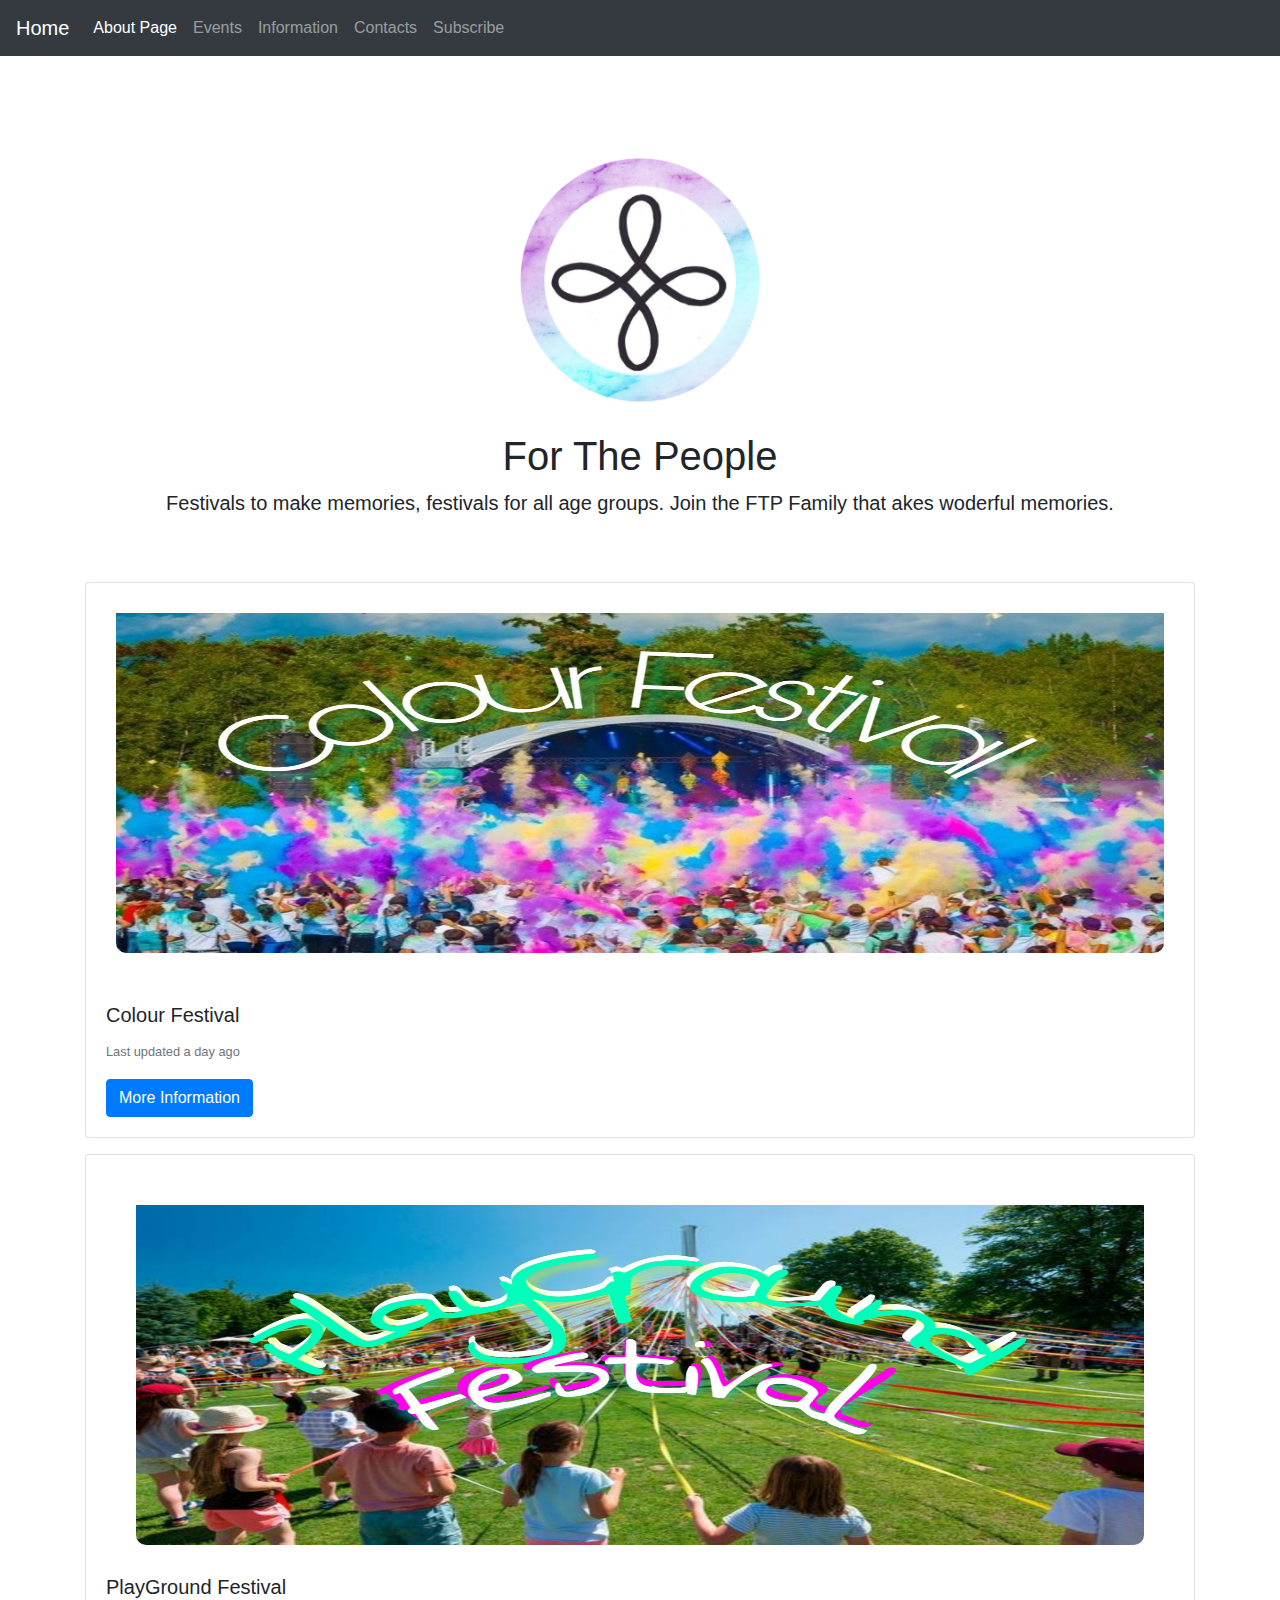
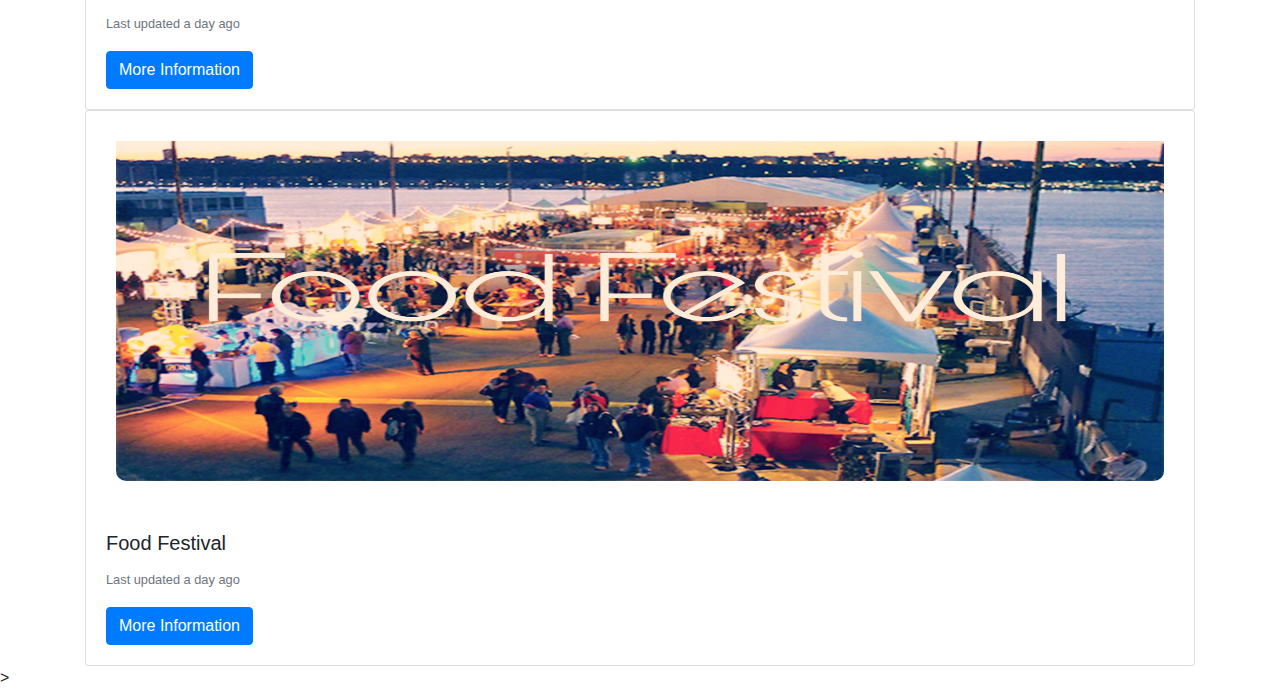
<file: index.html>
<!DOCTYPE html>
<html>
<head>
  <title>For The People</title>
  <link rel="stylesheet" type="text/css" href="css/styled.css">
  <link rel="stylesheet" href="https://stackpath.bootstrapcdn.com/bootstrap/4.1.3/css/bootstrap.min.css" crossorigin="anonymous">
</head>
<body>
  <nav class="navbar navbar-expand-md navbar-dark bg-dark fixed-top">
      <a class="navbar-brand" href="index.html">Home</a>
      <button class="navbar-toggler" type="button" data-toggle="collapse" data-target="#navbarsExampleDefault" aria-controls="navbarsExampleDefault" aria-expanded="false" aria-label="Toggle navigation">
        <span class="navbar-toggler-icon"></span>
      </button>

      <div class="collapse navbar-collapse" id="navbarsExampleDefault">
        <ul class="navbar-nav mr-auto">
          <li class="nav-item active">
            <a class="nav-link" href="About.page.html">About Page<span class="sr-only">(current)</span></a>
          </li>
          <li class="nav-item">
            <a class="nav-link" href="Events.html">Events</a>
          </li>
          <li class="nav-item">
            <a class="nav-link" href="Information.html">Information</a>
          </li>
          <li class="nav-item">
            <a class="nav-link" href="contact.html">Contacts</a>
          </li>
          <li class="nav-item">
            <a class="nav-link" href="SUBCRIBE.html">Subscribe</a>
          </li>
        </ul>
      </div>
    </nav>

    <main role="main" class="container">

      <div class="starter-template">
        <img src="Pictures/PicsArt_06-27-12.48.49.png" alt="" width="300px">
        <h1>For The People</h1>
        <p class="lead"<br>Festivals to make memories, festivals for all age groups. Join the FTP Family that akes woderful memories.</p>
      </div>

      <div class="card mb-3">
        <img src="Pictures/PicsArt_06-27-09.22.09.jpg" class="card-img-top" alt=""  width="100px" height="400px">
        <div class="card-body">
          <h5 class="card-title">Colour Festival</h5>
          <p class="card-text"><small class="text-muted">Last updated a day ago</small></p>
          <a href="Information.html" class="btn btn-primary">More Information</a>
        </div>
      </div>
      <div class="card">
        <div class="card-body">
          <img src="Pictures/PicsArt_06-27-12.54.22.jpg" class="card-img-top" alt="" width="100px" height="400px">
          <h5 class="card-title">PlayGround Festival</h5>
          <p class="card-text"><small class="text-muted">Last updated a day ago</small></p>
          <a href="Information.html" class="btn btn-primary"> More Information</a>
        </div>
      </div>
        <div class="card">
          <img src="Pictures/PicsArt_06-27-02.40.29.jpg" class="card-img-top" alt="" width="80px" height="400px">
          <div class="card-body">
            <h5 class="card-title">Food Festival</h5>
            <p class="card-text"><small class="text-muted">Last updated a day ago</small></p>
            <a href="Information.html" class="btn btn-primary">More Information</a>
          </div>
        </div>
    </main><!-- /.container -->>
</body>
</html>
</file>
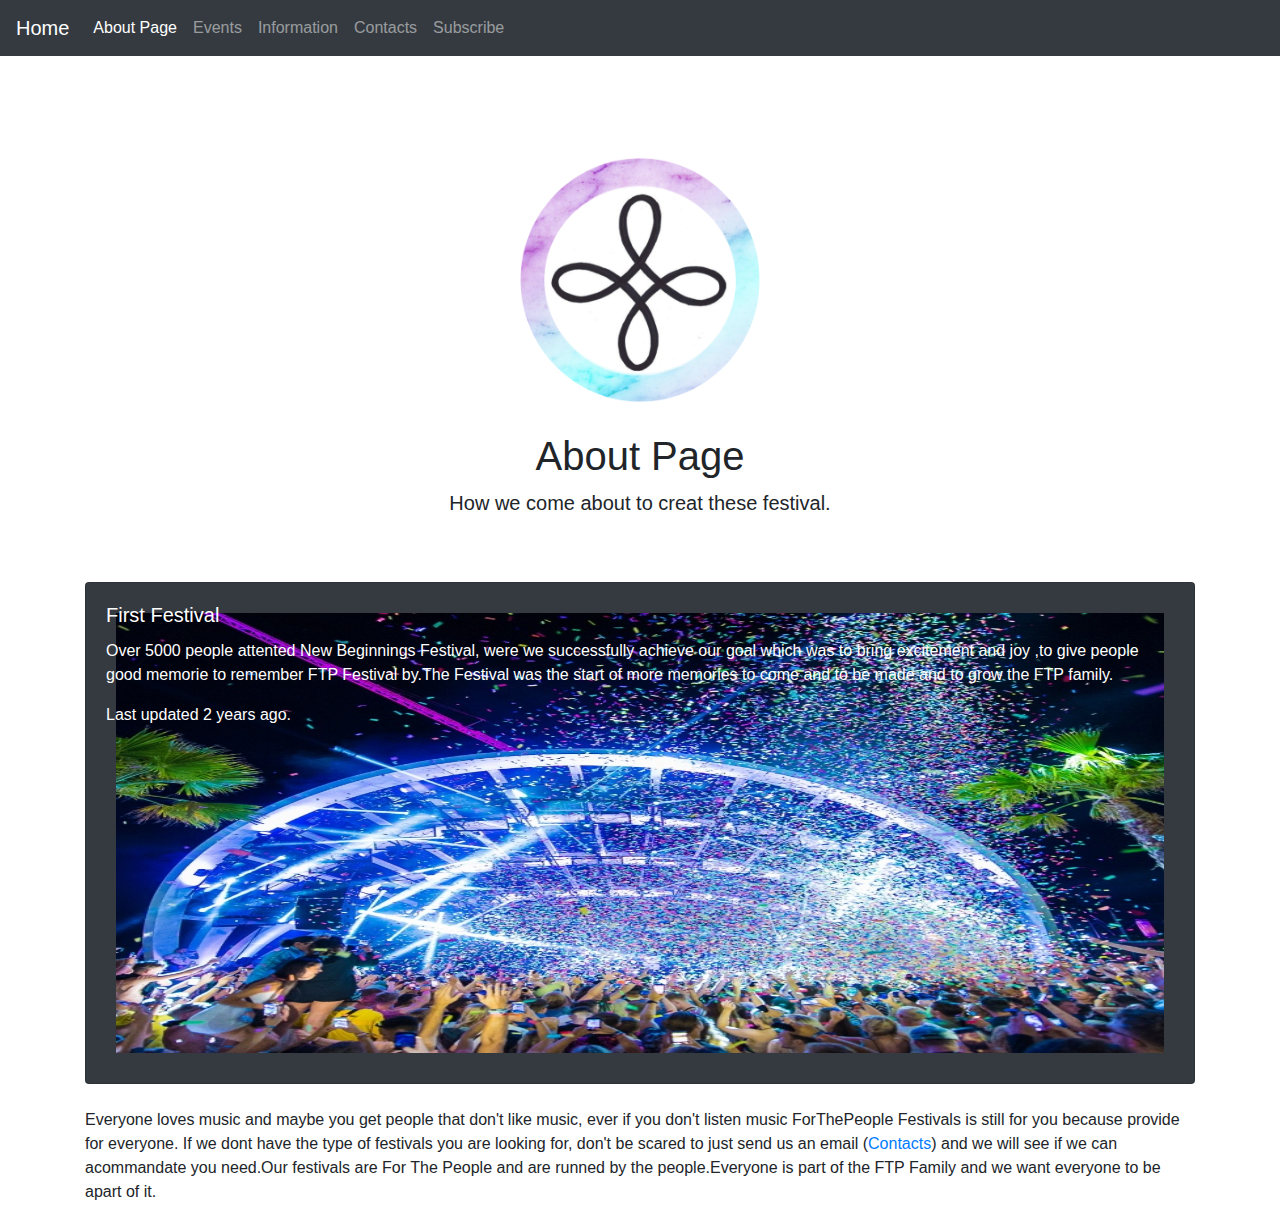
<file: About.page.html>
<!DOCTYPE html>
<html>
<head>
  <title>For The People</title>
  <link rel="stylesheet" type="text/css" href="css/styled.css">
  <link rel="stylesheet" href="https://stackpath.bootstrapcdn.com/bootstrap/4.1.3/css/bootstrap.min.css" crossorigin="anonymous">
</head>
<body>
  <nav class="navbar navbar-expand-md navbar-dark bg-dark fixed-top">
      <a class="navbar-brand" href="index.html">Home</a>
      <button class="navbar-toggler" type="button" data-toggle="collapse" data-target="#navbarsExampleDefault" aria-controls="navbarsExampleDefault" aria-expanded="false" aria-label="Toggle navigation">
        <span class="navbar-toggler-icon"></span>
      </button>

      <div class="collapse navbar-collapse" id="navbarsExampleDefault">
        <ul class="navbar-nav mr-auto">
          <li class="nav-item active">
            <a class="nav-link" href="About.page.html">About Page<span class="sr-only">(current)</span></a>
            <link href="The Story.html"
          </li>
          <li class="nav-item">
            <a class="nav-link" href="Events.html">Events</a>
          </li>
          <li class="nav-item">
            <a class="nav-link" href="Information.html">Information</a>
          </li>
          <li class="nav-item">
            <a class="nav-link" href="contact.html">Contacts</a>
          </li>
          <li class="nav-item">
            <a class="nav-link" href="SUBCRIBE.html">Subscribe</a>
          </li>
        </ul>
      </div>
    </nav>
  <main role="main" class="container">

    <div class="starter-template">
      <img src="Pictures/PicsArt_06-27-12.48.49.png" alt="" width="300px">
      <h1>About Page</h1>
      <p class="lead"<br> How we come about to creat these festival.</p>
    </div>
    <div class="card bg-dark text-white">
  <img src="Pictures/FirstFestival.jpg" class="card-img" alt="" width="200px" height="500px">
  <div class="card-img-overlay" width"100px">
    <h5 class="card-title">First Festival</h5>
    <p class="card-text">Over 5000 people attented New Beginnings Festival, were we successfully achieve our goal which was to bring excitement and joy ,to give people good memorie to remember FTP Festival by.The Festival was the start of more memories to come and to be made and to grow the FTP family.</p>
    <p class="card-text">Last updated 2 years ago.</p>
  </div>
</div>

  <br><p>Everyone loves music and maybe you get people that don't like music, ever if you don't listen music ForThePeople Festivals is still for you because provide for everyone. If we dont have the type of festivals you are looking for, don't be scared to just send us an email (<a href="contact.html">Contacts</a>) and we will see if we can acommandate you need.Our festivals are For The People and are runned by the people.Everyone is part of the FTP Family and we want everyone to be apart of it.</p>


    </main>
</body>
</file>
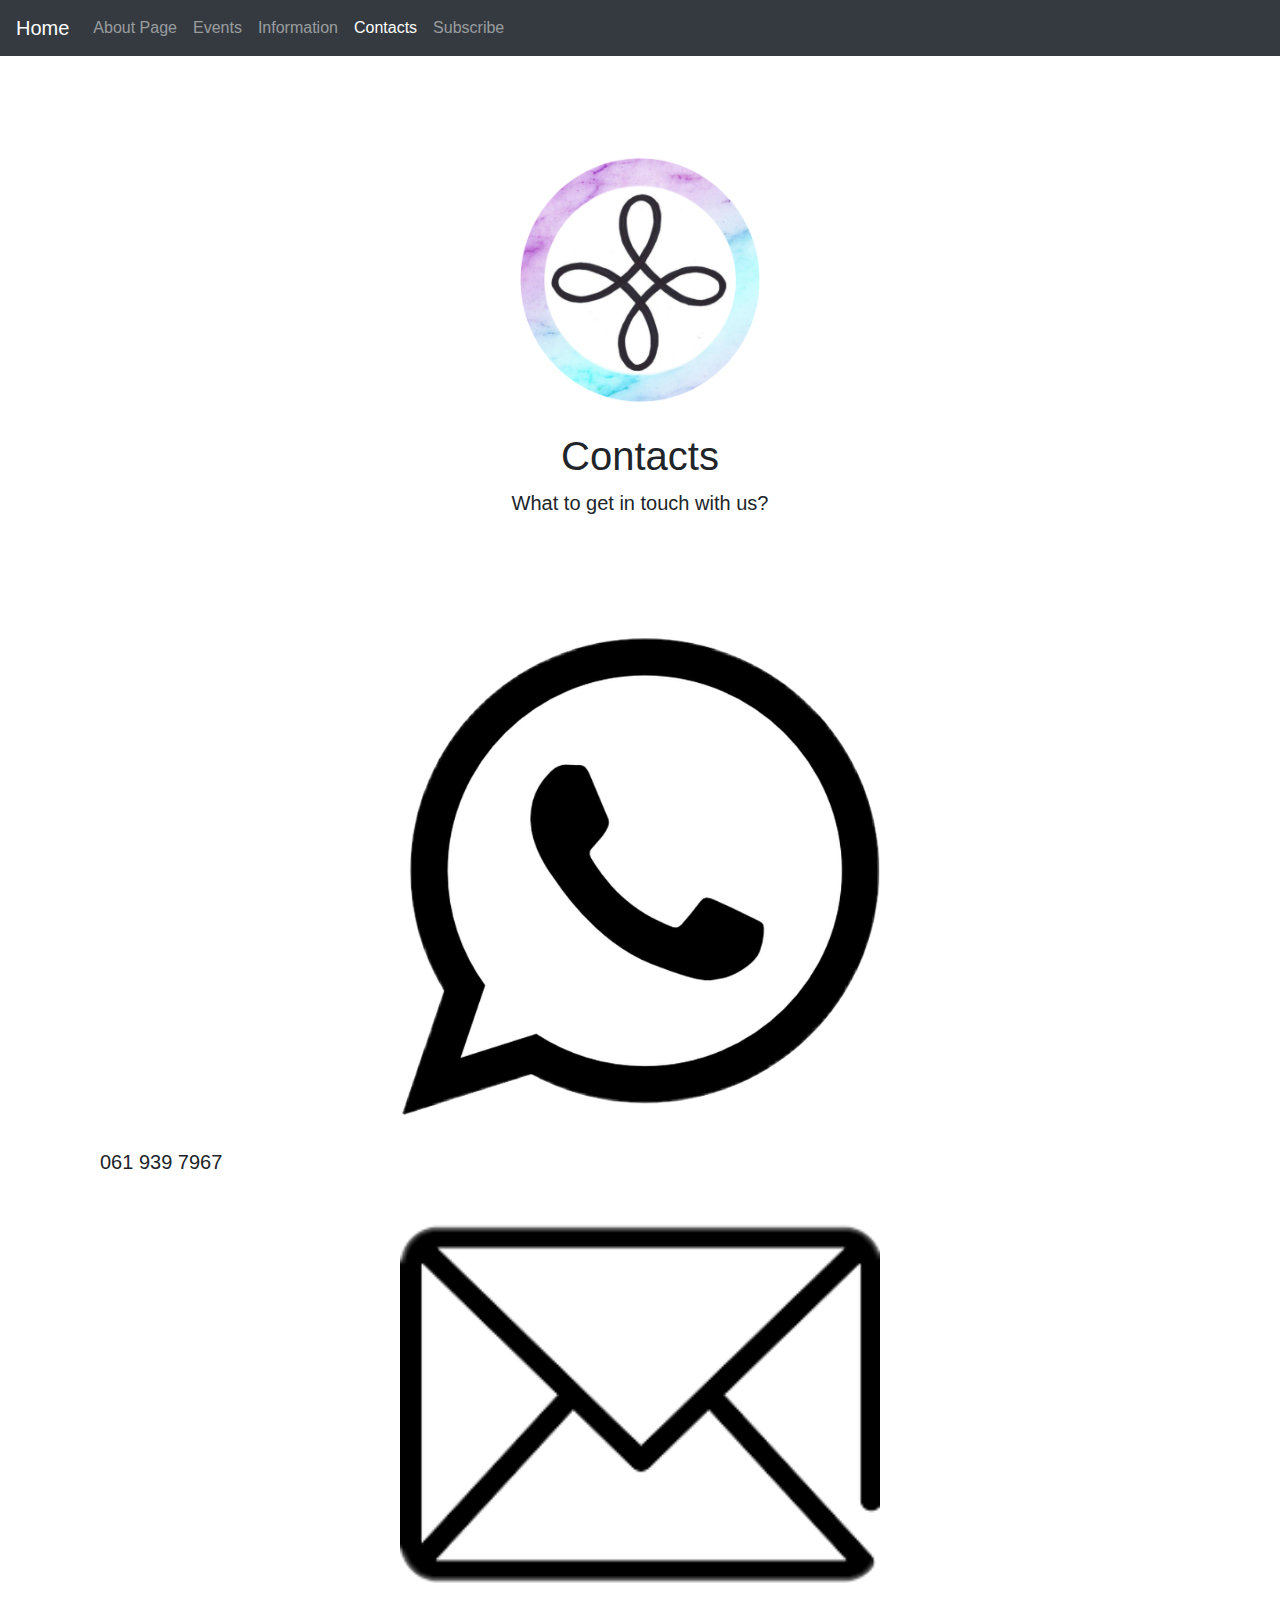
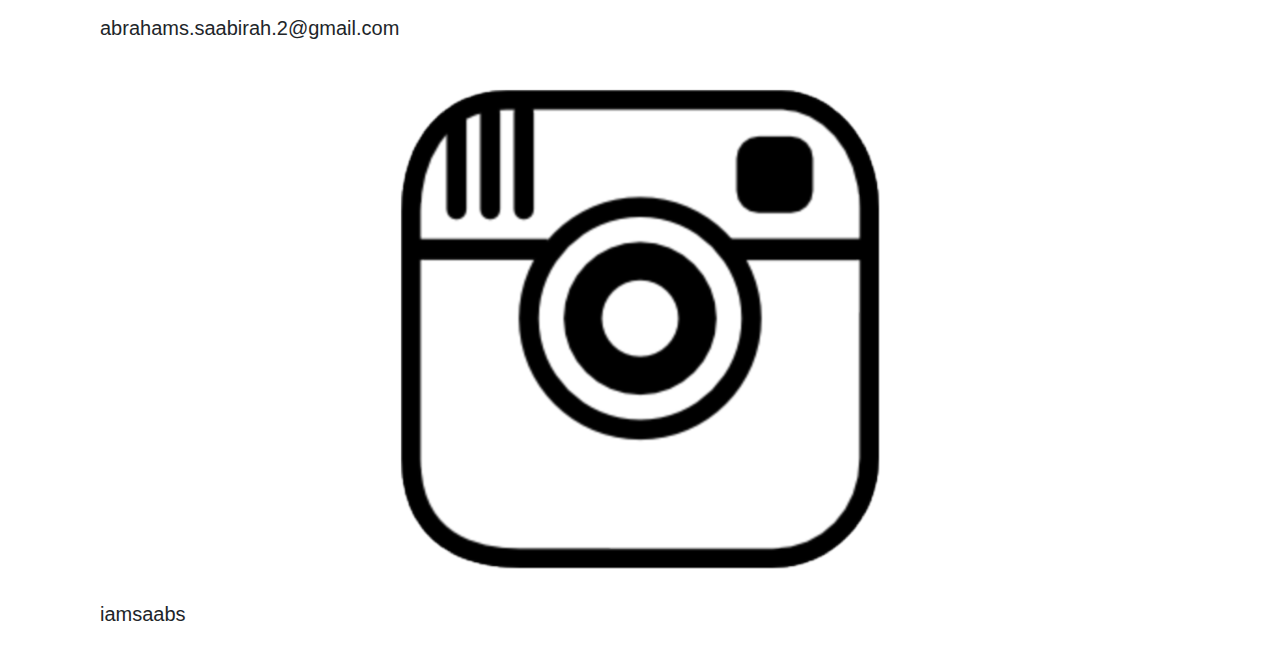
<file: contact.html>
<!DOCTYPE html>
<html>
<head>
  <title>For The People</title>
  <link rel="stylesheet" type="text/css" href="css/styled.css">
  <link rel="stylesheet" href="https://stackpath.bootstrapcdn.com/bootstrap/4.1.3/css/bootstrap.min.css" crossorigin="anonymous">
</head>
<body>
  <nav class="navbar navbar-expand-md navbar-dark bg-dark fixed-top">
      <a class="navbar-brand" href="index.html">Home</a>
      <button class="navbar-toggler" type="button" data-toggle="collapse" data-target="#navbarsExampleDefault" aria-controls="navbarsExampleDefault" aria-expanded="false" aria-label="Toggle navigation">
        <span class="navbar-toggler-icon"></span>
      </button>

      <div class="collapse navbar-collapse" id="navbarsExampleDefault">
        <ul class="navbar-nav mr-auto">
          <li class="nav-item">
            <a class="nav-link" href="About.page.html">About Page<span class="sr-only">(current)</span></a>
          </li>
          <li class="nav-item">
            <a class="nav-link" href="Events.html">Events</a>
          </li>
          <li class="nav-item">
            <a class="nav-link" href="Information.html">Information</a>
          </li>
          <li class="nav-item active">
            <a class="nav-link" href="contact.html">Contacts</a>
          </li>
          <li class="nav-item">
            <a class="nav-link" href="SUBCRIBE.html">Subscribe</a>
          </li>
        </ul>
      </div>
    </nav>

    <main role="main" class="container">

      <div class="starter-template">
        <img src="Pictures/PicsArt_06-27-12.48.49.png" alt="" width="300px">
        <h1>Contacts</h1>
        <p class="lead"<br>What to get in touch with us?</p>
      </div>

      <br>
          <div class="col-sm">
            <!-- add an image here -->

            <img src="Pictures/PicsArt_06-28-10.34.56.png" alt="" class="w-50">
            <p class="lead"<br>061 939 7967 </p>
          </div>
          <div class="col-sm">

            <!-- add an image here -->
            <img src="Pictures/PicsArt_06-28-10.38.33.png" alt="" class="w-50">
            <p class="lead"<br>abrahams.saabirah.2@gmail.com </p>
          </div>
          <div class="col-sm">

            <!-- add an image here -->
            <img src="Pictures/PicsArt_06-28-10.38.00.png" alt="" class="w-50">
            <p class="lead"<br>iamsaabs </p>

          </div>
        </main>
      </body>
      </html>
</file>
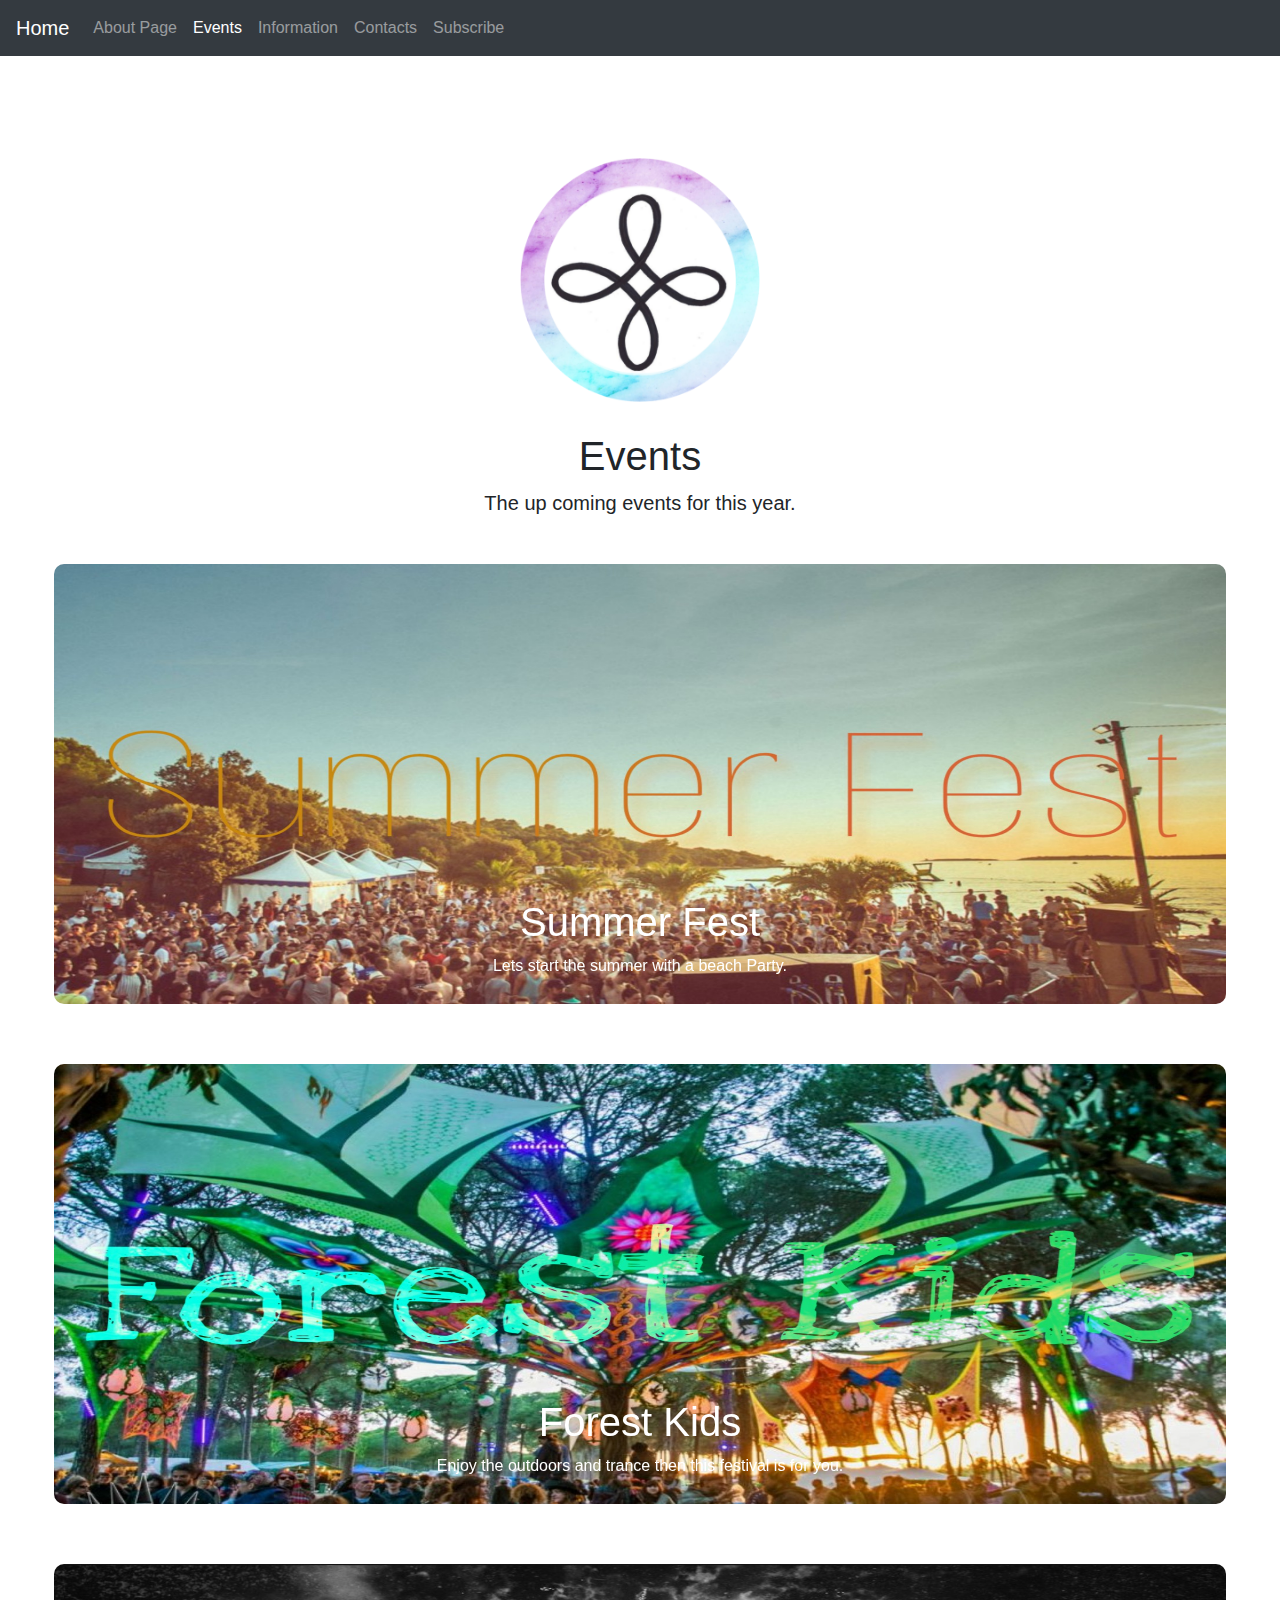
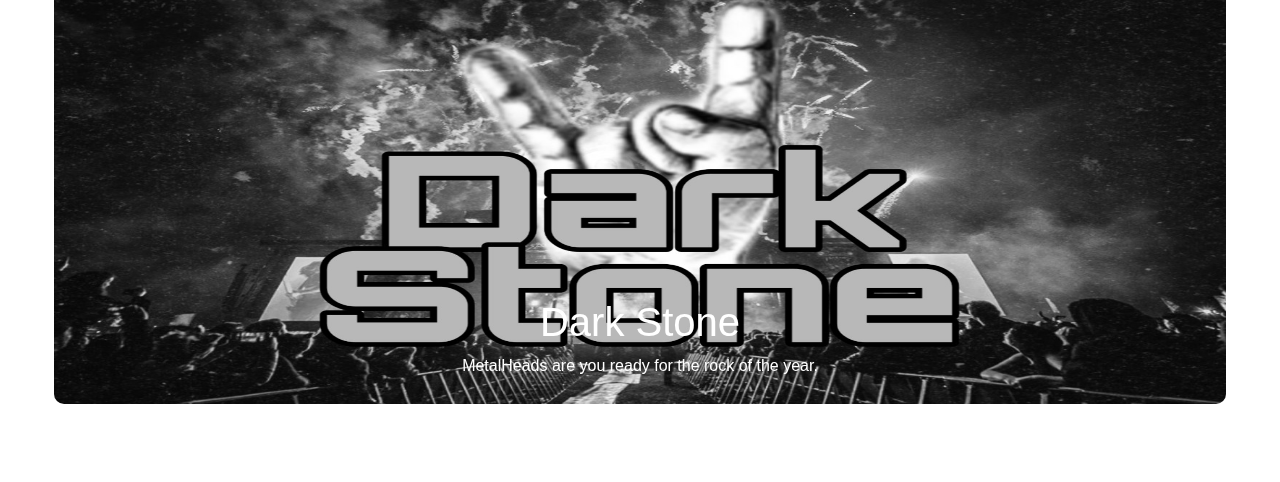
<file: Events.html>
<!DOCTYPE html>
<html>
<head>
  <title>For The People</title>
  <link rel="stylesheet" type="text/css" href="css/styled.css">
  <link rel="stylesheet" href="https://stackpath.bootstrapcdn.com/bootstrap/4.1.3/css/bootstrap.min.css" crossorigin="anonymous">
</head>
<body>
  <nav class="navbar navbar-expand-md navbar-dark bg-dark fixed-top">
    <a class="navbar-brand" href="index.html">Home</a>
    <button class="navbar-toggler" type="button" data-toggle="collapse" data-target="#navbarsExampleDefault" aria-controls="navbarsExampleDefault" aria-expanded="false" aria-label="Toggle navigation">
      <span class="navbar-toggler-icon"></span>
    </button>

    <div class="collapse navbar-collapse" id="navbarsExampleDefault">
      <ul class="navbar-nav mr-auto">
        <li class="nav-item">
          <a class="nav-link" href="About.page.html">About Page<span class="sr-only">(current)</span></a>
        </li>
        <li class="nav-item active">
          <a class="nav-link" href="Events.html">Events</a>
        </li>
        <li class="nav-item">
          <a class="nav-link" href="Information.html">Information</a>
        </li>
        <li class="nav-item">
          <a class="nav-link" href="contact.html">Contacts</a>
        </li>
        <li class="nav-item">
          <a class="nav-link" href="SUBCRIBE.html">Subscribe</a>
        </li>
      </ul>
    </div>
  </nav>

  <main>
    <div class="starter-template">
      <img src="Pictures/PicsArt_06-27-12.48.49.png" alt="" width="300px">
      <h1>Events</h1>
      <p class="lead"<br>The up coming events for this year.</p>
      <div class="bd-example">
      </div>
      <div id="carouselExampleCaptions" class="carousel slide" data-ride="carousel">
        <ol class="carousel-indicators">
          <li data-target="#carouselExampleCaptions" data-slide-to="1" class="active"></li>
          <li data-target="#carouselExampleCaptions" data-slide-to="2" class="active"></li>
          <li data-target="#carouselExampleCaptions" data-slide-to="3" class="active"></li>
        </ol>
        <div class="carousel-inner">
          <div class="carousel-item active">
            <img src="Pictures/PicsArt_06-27-03.28.25.jpg" class="d-block w-100" alt="" width="150px" height="500px">
            <div class="carousel-caption d-none d-md-block">
              <h1>Summer Fest</h1>
              <p>Lets start the summer with a beach Party.</p>
            </div>
          </div>
          <div class="carousel-item active">
            <img src="Pictures/PicsArt_06-28-12.02.54.jpg" class="d-block w-100" alt="" width="150px" height="500px">
            <div class="carousel-caption d-none d-md-block">
              <h1>Forest Kids</h1>
              <p>Enjoy the outdoors and trance then this festival is for you.</p>
            </div>
          </div>
          <div class="carousel-item active">
            <img src="Pictures/PicsArt_06-28-04.35.20.jpg" class="d-block w-100" alt="" width="150px" height="500px">
            <div class="carousel-caption d-none d-md-block">
              <h1>Dark Stone</h1>
              <p>MetalHeads are you ready for the rock of the year.</p>
            </div>
          </div>
        </div>
        </a>
      </div>
    </div>
  </main>
  <script src="https://code.jquery.com/jquery-3.3.1.slim.min.js" integrity="sha384-q8i/
  X+965DzO0rT7abK41JStQIAqVgRVzpbzo5smXKp4YfRvH+8abtTE1Pi6jizo"
  crossorigin="anonymous"></script>
  <script>
  window.jQuery || document.write('<script src="../../assets/js/vendor/jquery-
  slim.min.js"><\/script>')
  </script>

</body>
</html>
</file>
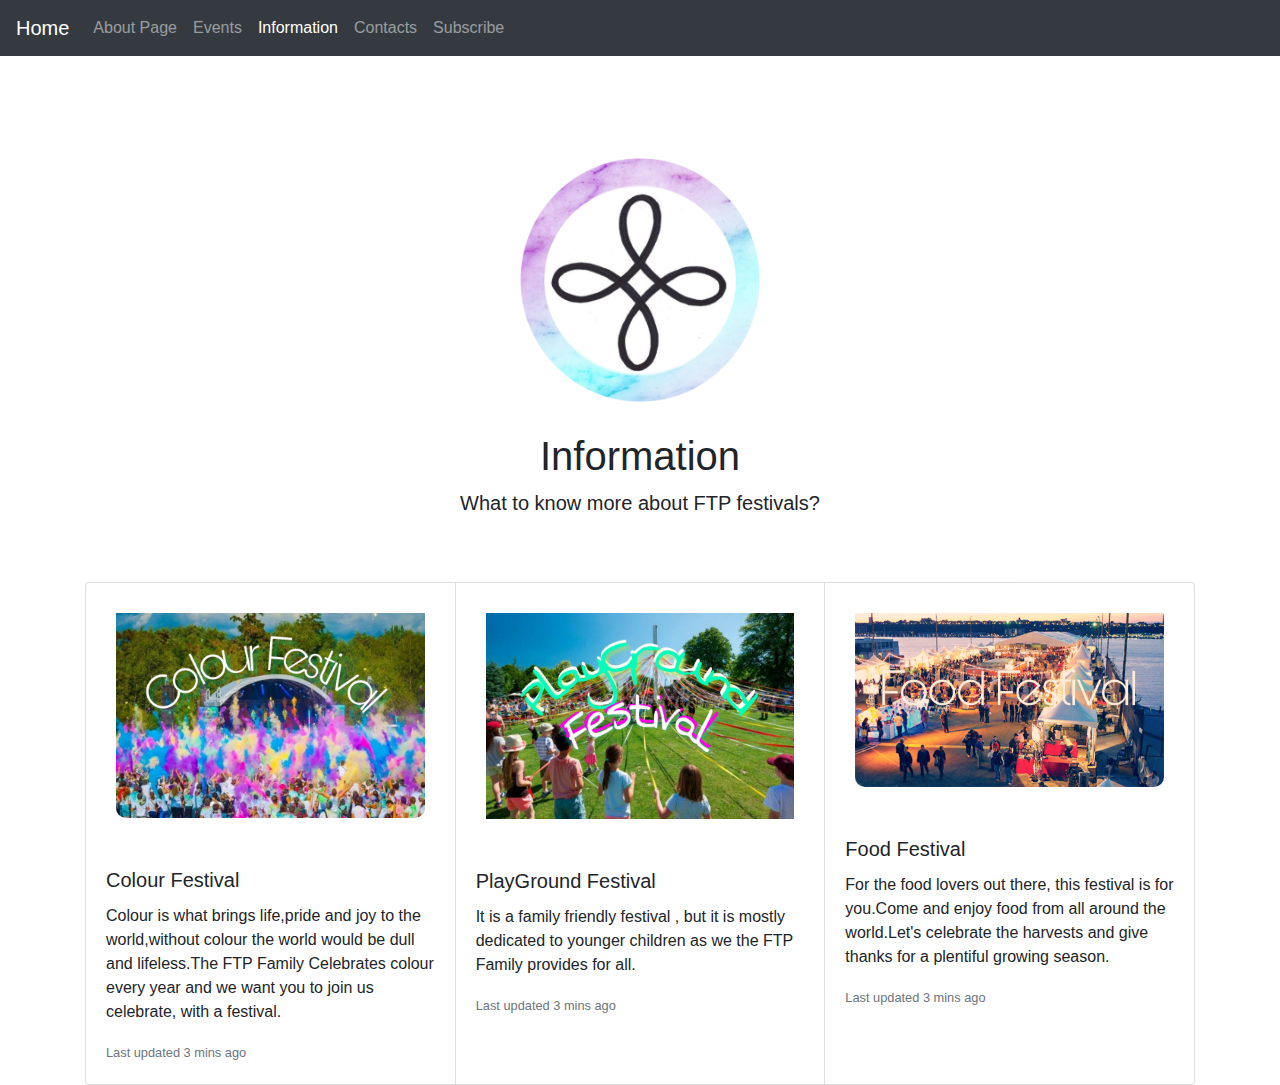
<file: Information.html>
<!DOCTYPE html>
<html>
<head>
  <title>For The People</title>
  <link rel="stylesheet" type="text/css" href="css/styled.css">
  <link rel="stylesheet" href="https://stackpath.bootstrapcdn.com/bootstrap/4.1.3/css/bootstrap.min.css" crossorigin="anonymous">
</head>
<body>
  <nav class="navbar navbar-expand-md navbar-dark bg-dark fixed-top">
      <a class="navbar-brand" href="index.html">Home</a>
      <button class="navbar-toggler" type="button" data-toggle="collapse" data-target="#navbarsExampleDefault" aria-controls="navbarsExampleDefault" aria-expanded="false" aria-label="Toggle navigation">
        <span class="navbar-toggler-icon"></span>
      </button>

      <div class="collapse navbar-collapse" id="navbarsExampleDefault">
        <ul class="navbar-nav mr-auto">
          <li class="nav-item">
            <a class="nav-link" href="About.page.html">About Page<span class="sr-only">(current)</span></a>
          </li>
          <li class="nav-item">
            <a class="nav-link" href="Events.html">Events</a>
          </li>
          <li class="nav-item active">
            <a class="nav-link" href="Information.html">Information</a>
          </li>
          <li class="nav-item">
            <a class="nav-link" href="contact.html">Contacts</a>
          </li>
          <li class="nav-item">
            <a class="nav-link" href="SUBCRIBE.html">Subscribe</a>
          </li>
        </ul>
      </div>
    </nav>

    <main role="main" class="container">

      <div class="starter-template">
        <img src="Pictures/PicsArt_06-27-12.48.49.png" alt="" width="300px">
        <h1>Information</h1>
        <p class="lead"<br>What to know more about FTP festivals?</p>
      </div>

      <div class="card-group">
        <div class="card">
          <img src="Pictures/PicsArt_06-27-09.22.09.jpg" class="card-img-top" alt="">
          <div class="card-body">
            <h5 class="card-title">Colour Festival</h5>
            <p class="card-text">Colour is what brings life,pride and joy to the world,without colour the world would be dull and lifeless.The FTP Family Celebrates colour every year and we want you to join us celebrate, with a festival.</p>
            <p class="card-text"><small class="text-muted">Last updated 3 mins ago</small></p>
          </div>
        </div>
        <div class="card">
          <img src="Pictures/PicsArt_06-27-12.54.22.jpg" class="card-img-top" alt="">
          <div class="card-body">
            <h5 class="card-title">PlayGround Festival</h5>
            <p class="card-text">It is a family friendly festival , but it is mostly dedicated to younger children as we the FTP Family provides for all.</p>
            <p class="card-text"><small class="text-muted">Last updated 3 mins ago</small></p>
          </div>
        </div>
        <div class="card">
          <img src="Pictures/PicsArt_06-27-02.40.29.jpg" class="card-img-top" alt="">
          <div class="card-body">
            <h5 class="card-title">Food Festival</h5>
            <p class="card-text">For the food lovers out there, this festival is for you.Come and enjoy food from all around the world.Let's celebrate the harvests and give thanks for a plentiful growing season.</p>
            <p class="card-text"><small class="text-muted">Last updated 3 mins ago</small></p>
          </div>
        </div>
      </div>
      </main>
</file>
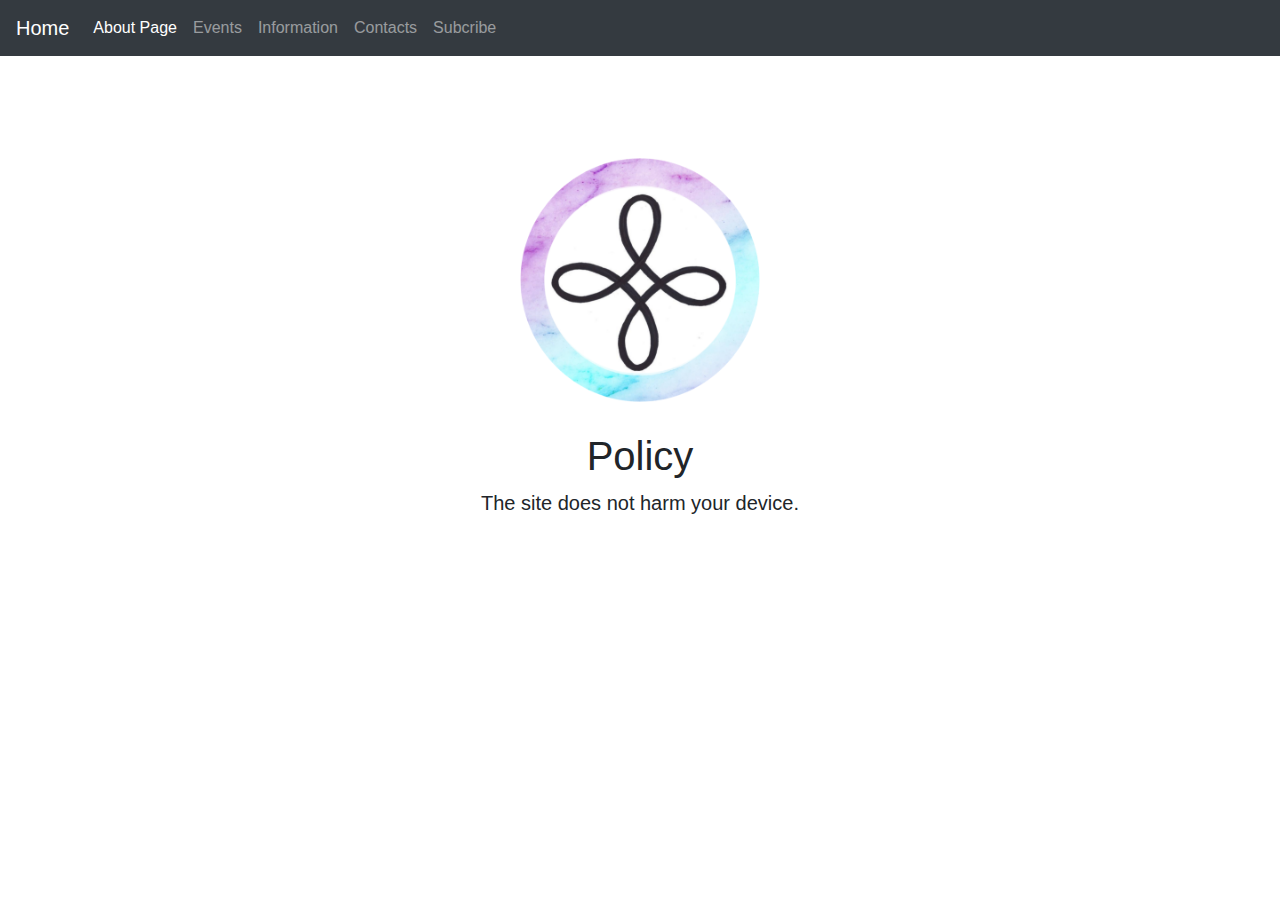
<file: policy.html>
<!DOCTYPE html>
<html>
<head>
  <title>For The People</title>
  <link rel="stylesheet" type="text/css" href="css/styled.css">
  <link rel="stylesheet" href="https://stackpath.bootstrapcdn.com/bootstrap/4.1.3/css/bootstrap.min.css" crossorigin="anonymous">
</head>
<body>
  <nav class="navbar navbar-expand-md navbar-dark bg-dark fixed-top">
      <a class="navbar-brand" href="index.html">Home</a>
      <button class="navbar-toggler" type="button" data-toggle="collapse" data-target="#navbarsExampleDefault" aria-controls="navbarsExampleDefault" aria-expanded="false" aria-label="Toggle navigation">
        <span class="navbar-toggler-icon"></span>
      </button>

      <div class="collapse navbar-collapse" id="navbarsExampleDefault">
        <ul class="navbar-nav mr-auto">
          <li class="nav-item active">
            <a class="nav-link" href="About.page.html">About Page<span class="sr-only">(current)</span></a>
          </li>
          <li class="nav-item">
            <a class="nav-link" href="Events.html">Events</a>
          </li>
          <li class="nav-item">
            <a class="nav-link" href="Information.html">Information</a>
          </li>
          <li class="nav-item">
            <a class="nav-link" href="contact.html">Contacts</a>
          </li>
          <li class="nav-item">
            <a class="nav-link" href="SUBCRIBE.html">Subcribe</a>
          </li>
        </ul>
      </div>
    </nav>
    <main role="main" class="container">

      <div class="starter-template">
        <img src="Pictures/PicsArt_06-27-12.48.49.png" alt="" width="300px">
        <h1>Policy</h1>
        <p class="lead"<br>The site does not harm your device.</p>
      </div>
</file>
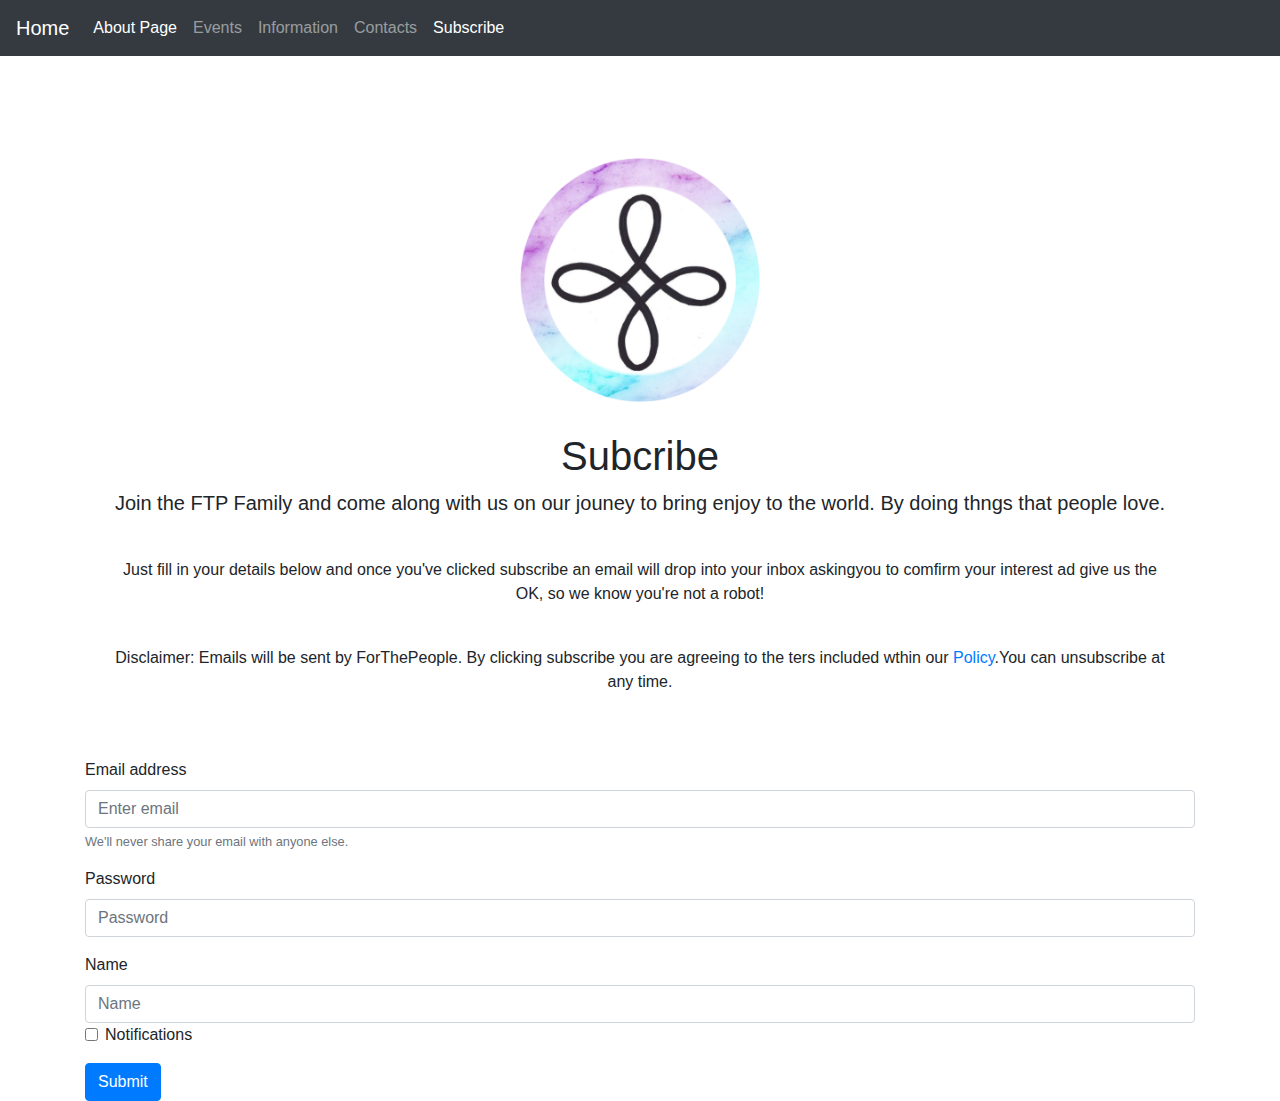
<file: SUBCRIBE.html>
<!DOCTYPE html>
<html>
<head>
  <title>For The People</title>
  <link rel="stylesheet" type="text/css" href="css/styled.css">
  <link rel="stylesheet" href="https://stackpath.bootstrapcdn.com/bootstrap/4.1.3/css/bootstrap.min.css" crossorigin="anonymous">
</head>
<body>
  <nav class="navbar navbar-expand-md navbar-dark bg-dark fixed-top">
      <a class="navbar-brand" href="index.html">Home</a>
      <button class="navbar-toggler" type="button" data-toggle="collapse" data-target="#navbarsExampleDefault" aria-controls="navbarsExampleDefault" aria-expanded="false" aria-label="Toggle navigation">
        <span class="navbar-toggler-icon"></span>
      </button>

      <div class="collapse navbar-collapse" id="navbarsExampleDefault">
        <ul class="navbar-nav mr-auto">
          <li class="nav-item active">
            <a class="nav-link" href="About.page.html">About Page<span class="sr-only">(current)</span></a>
          </li>
          <li class="nav-item">
            <a class="nav-link" href="Events.html">Events</a>
          </li>
          <li class="nav-item">
            <a class="nav-link" href="Information.html">Information</a>
          </li>
          <li class="nav-item">
            <a class="nav-link" href="contact.html">Contacts</a>
          </li>
          <li class="nav-item active">
            <a class="nav-link" href="SUBCRIBE.html">Subscribe</a>

        </ul>
      </div>
    </nav>

    <main role="main" class="container">

      <div class="starter-template">
        <img src="Pictures/PicsArt_06-27-12.48.49.png" alt="" width="300px">
        <h1>Subcribe</h1>
        <p class="lead"<br>Join the FTP Family and come along with us on our jouney to bring enjoy to the world. By doing thngs that people love.</p><br>
        <P>Just fill in your details below and once you've clicked subscribe an email will drop into your inbox askingyou to comfirm your interest ad give us the OK, so we know you're not a robot!</p><br>
          <P>Disclaimer: Emails will be sent by ForThePeople. By clicking subscribe you are agreeing to the ters included wthin our <a href="policy.html">Policy</a>.You can unsubscribe at any time.</p>
      </div>
      <form>
        <div class="form-group">
          <label for="exampleInputEmail1">Email address</label>
          <input type="email" class="form-control" id="exampleInputEmail1" aria-describedby="emailHelp" placeholder="Enter email">
          <small id="emailHelp" class="form-text text-muted">We'll never share your email with anyone else.</small>
        </div>
        <div class="form-group">
          <label for="exampleInputPassword1">Password</label>
          <input type="password" class="form-control" id="exampleInputPassword1" placeholder="Password">
        </div>
        <div class="form-groups">
          <label for="example">Name</label>
          <input type="name" class="form-control" id="example" placeholder="Name"
        </div>
        <div class="form-group form-check">
          <input type="checkbox" class="form-check-input" id="exampleCheck1">
          <label class="form-check-label" for="exampleCheck1">Notifications</label>
        </div>
        <button type="submit" class="btn btn-primary">Submit</button>
      </form>
    </main>
  </body>
  </html>
</file>
<file: css/styled.css>
body {
  padding-top: 5rem;
}
.starter-template {
  padding: 3rem 1.5rem;
  text-align: center;
}
img {
  display: flex;
  margin: 0 auto;
  padding: 30px;
  border-radius: 40px;
}
</file>
